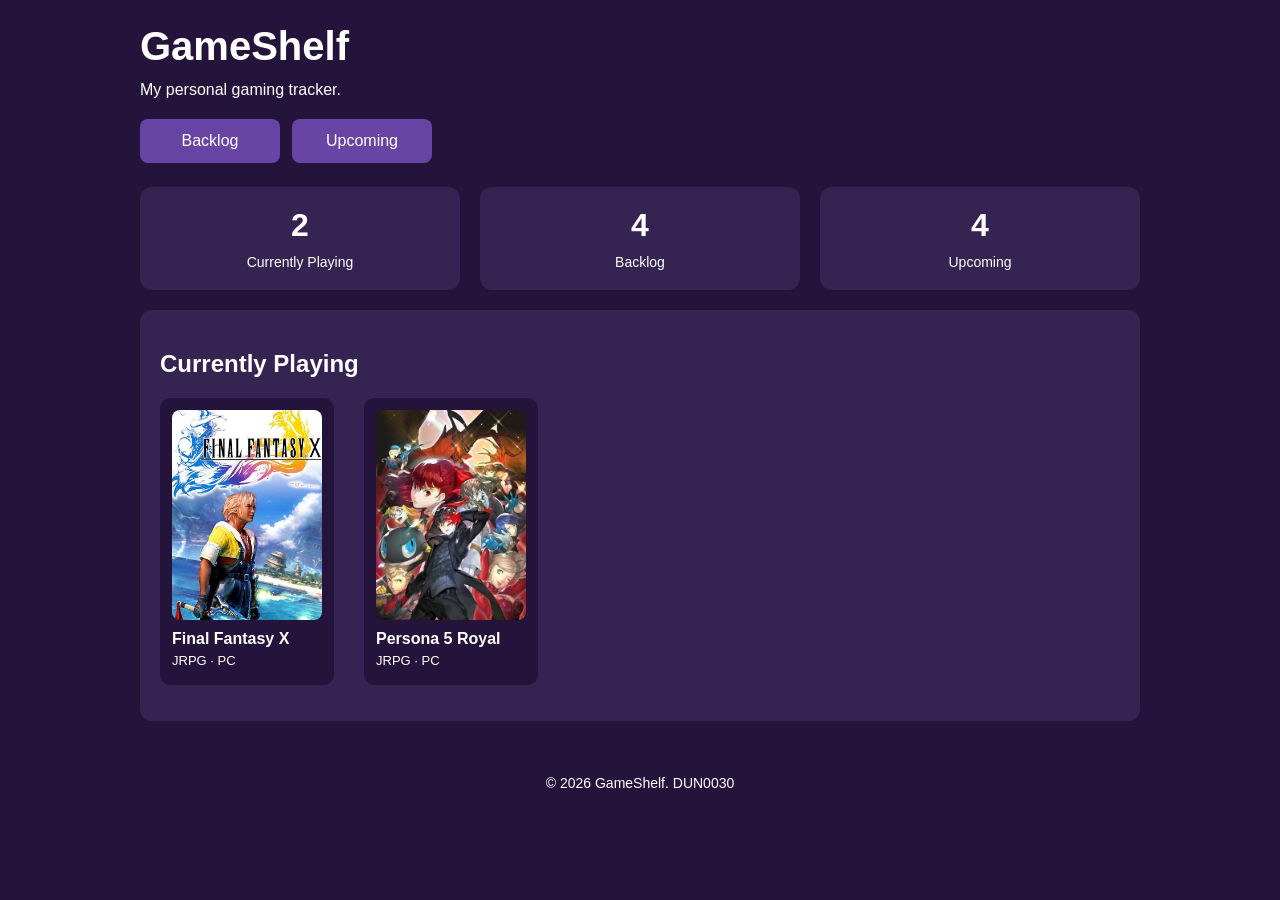
<file: index.html>
<!DOCTYPE html>
<html lang="en">
<head>
    <meta charset="UTF-8">
    <title>GameShelf</title>
    <link rel="stylesheet" href="style.css">
    <script src="script.js" defer></script>
    <meta name="viewport" content="width=device-width, initial-scale=1.0">
</head>
<body>

    <header>
        <h1>GameShelf</h1>
        <p>My personal gaming tracker.</p>
        <nav>
        <ul>
            <li>
                <a href="backlog.html">Backlog</a>
            </li>
            <li>
                <a href="upcoming.html">Upcoming</a>
            </li>
        </ul>
        </nav>
    </header>
    <main>
        <section class="dashboard-stats">
        <div class="stat-card">
        <h2 id="playing-count">-</h2>
        <p>Currently Playing</p>
        </div>

    <div class="stat-card">
        <h2 id="backlog-count">-</h2>
        <p>Backlog</p>
    </div>

    <div class="stat-card">
        <h2 id="upcoming-count">-</h2>
        <p>Upcoming</p>
    </div>
</section>

        <section class="game-section">
            <h2>Currently Playing</h2>
            <ul class="game-list" id="playing-list"></ul>
        </section>
    </main>
    <footer>
        <p>&copy; 2026 GameShelf. DUN0030</p>
    </footer>
</body>
</html>
</file>
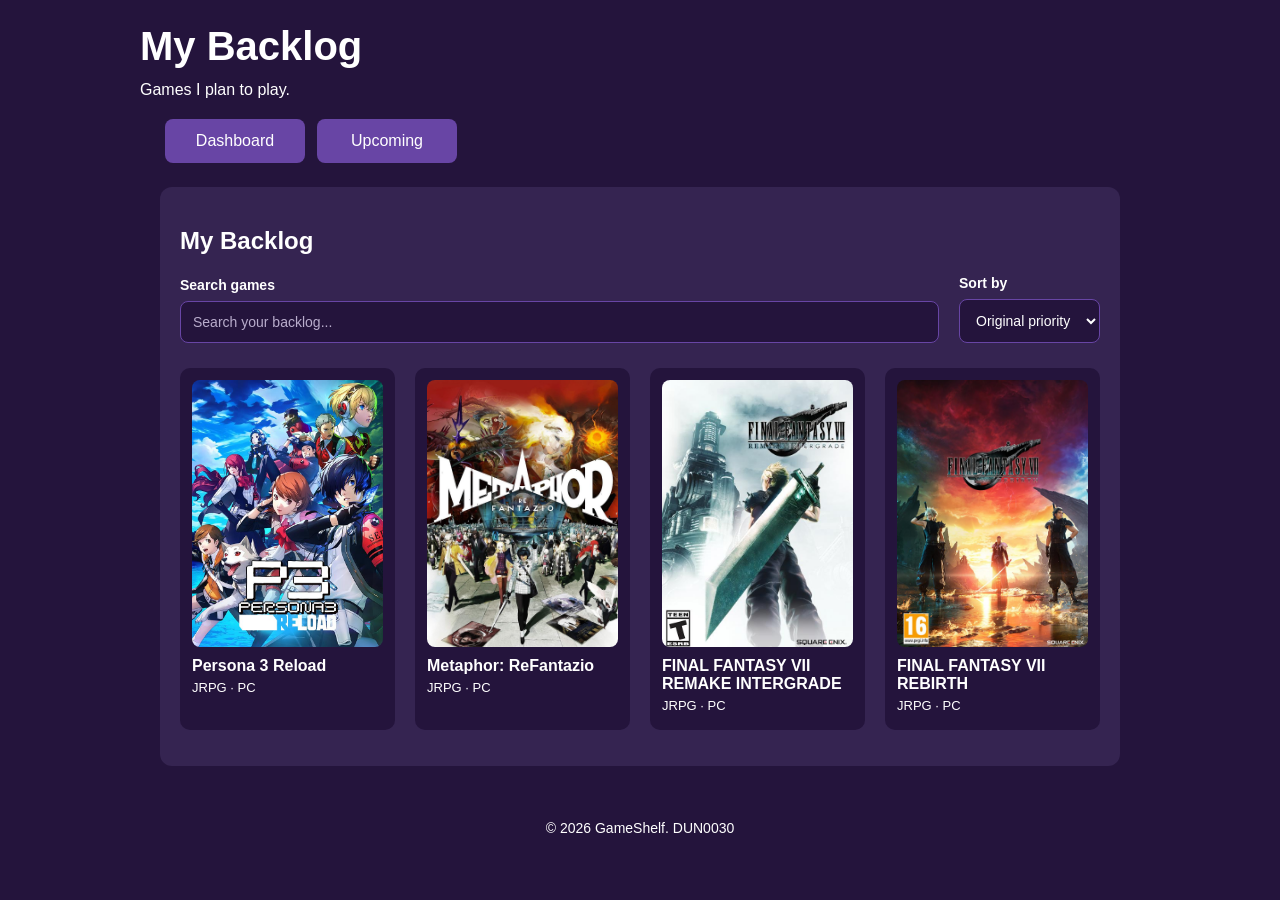
<file: backlog.html>
<!DOCTYPE html>
<html lang="en">
<head>
    <meta charset="UTF-8">
    <title>My Backlog | GameShelf</title>
    <link rel="stylesheet" href="style.css">
    <script src="script.js" defer></script>
    <meta name="viewport" content="width=device-width, initial-scale=1.0">
</head>
<body class="backlog-page">

    <header>
        <h1>My Backlog</h1>
        <p>Games I plan to play.</p>
        <nav>
        <ul>
            <li>
                <a href="index.html">Dashboard</a>
            </li>
            <li> <a href="upcoming.html">Upcoming</a> 
            </li>
        </ul>
        </nav>
    </header>

    <main>
  
<main>
    <section class="game-section">
        <h2>My Backlog</h2>

        <div class="backlog-controls">
            <div class="control-group">
                <label for="backlog-search">Search games</label>
                <input
                    type="search"
                    id="backlog-search"
                    placeholder="Search your backlog..."
                >
            </div>

            <div class="control-group">
                <label for="backlog-sort">Sort by</label>
                <select id="backlog-sort">
                    <option value="priority">Original priority</option>
                    <option value="az">Title A-Z</option>
                    <option value="za">Title Z-A</option>
                </select>
            </div>
        </div>

        <p id="no-results" hidden>
            No games match your search.
        </p>

        <ol class="game-list" id="backlog-list"></ol>
    </section>
</main>

    <footer>
        <p>&copy; 2026 GameShelf. DUN0030</p>
    </footer>

</body>
</html>
</file>
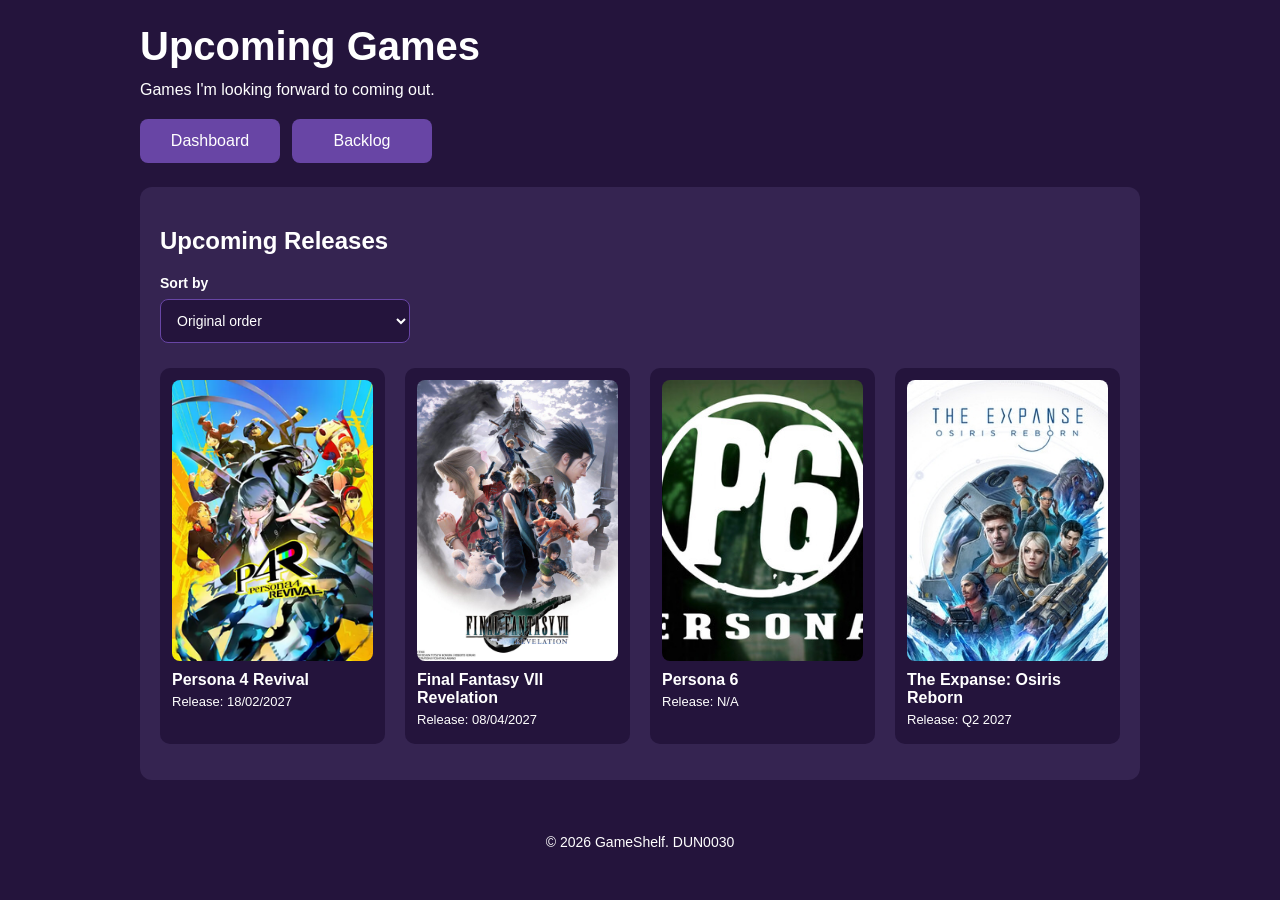
<file: upcoming.html>
<!DOCTYPE html>
<html lang="en">
<head>
    <meta charset="UTF-8">
    <title>Upcoming Games | GameShelf</title>
    <link rel="stylesheet" href="style.css">
    <script src="script.js" defer></script>
    <meta name="viewport" content="width=device-width, initial-scale=1.0">
</head>
<body>
    <header>
        <h1>Upcoming Games</h1>
        <p>Games I'm looking forward to coming out.</p>
        <nav>
        <ul>
            <li>
                <a href="index.html">Dashboard</a>
            </li>
            <li> <a href="backlog.html">Backlog</a> 
            </li>
        </ul>
        </nav>
    </header>
    <main>
        
<section class="game-section">
    <h2>Upcoming Releases</h2>

    <div class="control-group upcoming-controls">
        <label for="upcoming-sort">Sort by</label>

        <select id="upcoming-sort">
            <option value="default">Original order</option>
            <option value="date">Release date</option>
            <option value="az">Title A-Z</option>
        </select>
    </div>

    <ul class="game-list" id="upcoming-list"></ul>
</section>

        </main>
    <footer>
        <p>&copy; 2026 GameShelf. DUN0030</p>
    </footer>
</body>
</html>
</file>
<file: style.css>
header, main, footer {
    width: calc(100% - 40px);
    max-width: 1000px;
    margin: 0 auto;
}


footer {
    font-size: 14px;
    text-align: center;
    padding: 20px 0;
}

body {
    background-color: #24143c;
    color: #ffffff;
    font-family: Arial, sans-serif;
    margin: 0;
}

.stat-card {
    background-color: #352451;
    padding: 20px;
    border-radius: 12px;
    text-align: center;
}

.stat-card h2 {
    font-size: 32px;
    margin: 0;
}

.stat-card p {
    margin: 10px 0 0;
    font-size: 14px;
}

.dashboard-stats {
    display: grid;
    grid-template-columns: 1fr 1fr 1fr;
    gap: 20px;
    margin-bottom: 20px;
}

.game-section {
    background-color: #352451;
    padding: 20px;
    margin: 0 0 20px;
    border-radius: 12px;
}

.game-list {
    display: flex;
    list-style: none;
    padding: 0;
    gap: 30px;
    flex-wrap: wrap;
}

.game-list img {
    display: block;
    margin-bottom: 10px;
    width: 100%;
    height: 210px;
    object-fit: cover;
    border-radius: 8px;
}

.game-card {
    background-color: #24143c;
    padding: 12px;
    border-radius: 10px;
    width: 150px;
}

.game-card h3 {
    font-size: 16px;
    margin: 10px 0 5px;
}

.game-card p {
    font-size: 13px;
    margin: 5px 0;
}

nav ul {
    display: flex;
    flex-wrap: wrap;
    list-style: none;
    padding: 0;
    margin: 0 0 24px;
    gap: 12px;
}

nav a {
    display: flex;
    align-items: center;
    justify-content: center;

    width: 140px;
    min-height: 44px;
    box-sizing: border-box;

    color: white;
    background-color: #6845a5;
    text-decoration: none;
    border-radius: 8px;
    padding: 10px 20px;
    transition: background-color 0.2s;
}

nav a:hover {
    background-color: #8961cc;
}

.backlog-controls {
    display: flex;
    flex-wrap: wrap;
    gap: 20px;
    margin-bottom: 25px;
    align-items: flex-end;
}

.control-group {
    display: flex;
    flex-direction: column;
    gap: 8px;
}

.control-group:first-child {
    flex: 1;
    min-width: 0;
}

.control-group label {
    font-size: 14px;
    font-weight: bold;
}

.control-group input,
.control-group select {
    background-color: #24143c;
    color: white;
    border: 1px solid #6845a5;
    border-radius: 8px;
    padding: 12px;
    font-family: inherit;
    font-size: 14px;
}

.control-group input {
    width: 100%;
    box-sizing: border-box;
}

.control-group input::placeholder {
    color: #b9adcc;
}

.control-group input:focus,
.control-group select:focus {
    outline: 2px solid #a78bfa;
    outline-offset: 2px;
}

#no-results {
    padding: 20px 0;
    text-align: center;
}

.upcoming-controls {
    margin-bottom: 25px;
    max-width: 250px;
}

@media (max-width: 600px) {
    .backlog-controls {
        flex-direction: column;
        align-items: stretch;
    }
}

#backlog-list,
#upcoming-list {
    display: grid;
    grid-template-columns: repeat(auto-fit, minmax(170px, 1fr));
    gap: 20px;
}

#backlog-list .game-card,
#upcoming-list .game-card {
    width: auto;
    min-width: 0;
    box-sizing: border-box;
}

#backlog-list .game-card img,
#upcoming-list .game-card img {
    width: 100%;
    height: auto;
    aspect-ratio: 5 / 7;
    object-fit: cover;
}


@media (max-width: 500px) {
    #backlog-list,
    #upcoming-list {
        grid-template-columns: repeat(2, minmax(0, 1fr));
        gap: 12px;
    }
}

header {
    padding-top: 24px;
}

header h1 {
    margin: 0 0 12px;
    font-size: 40px;
}

header > p {
    margin: 0 0 20px;
}

.backlog-page nav {
    margin-left: 25px;
}

@media (max-width: 600px) {
    .dashboard-stats {
        grid-template-columns: 1fr;
    }
}
</file>
